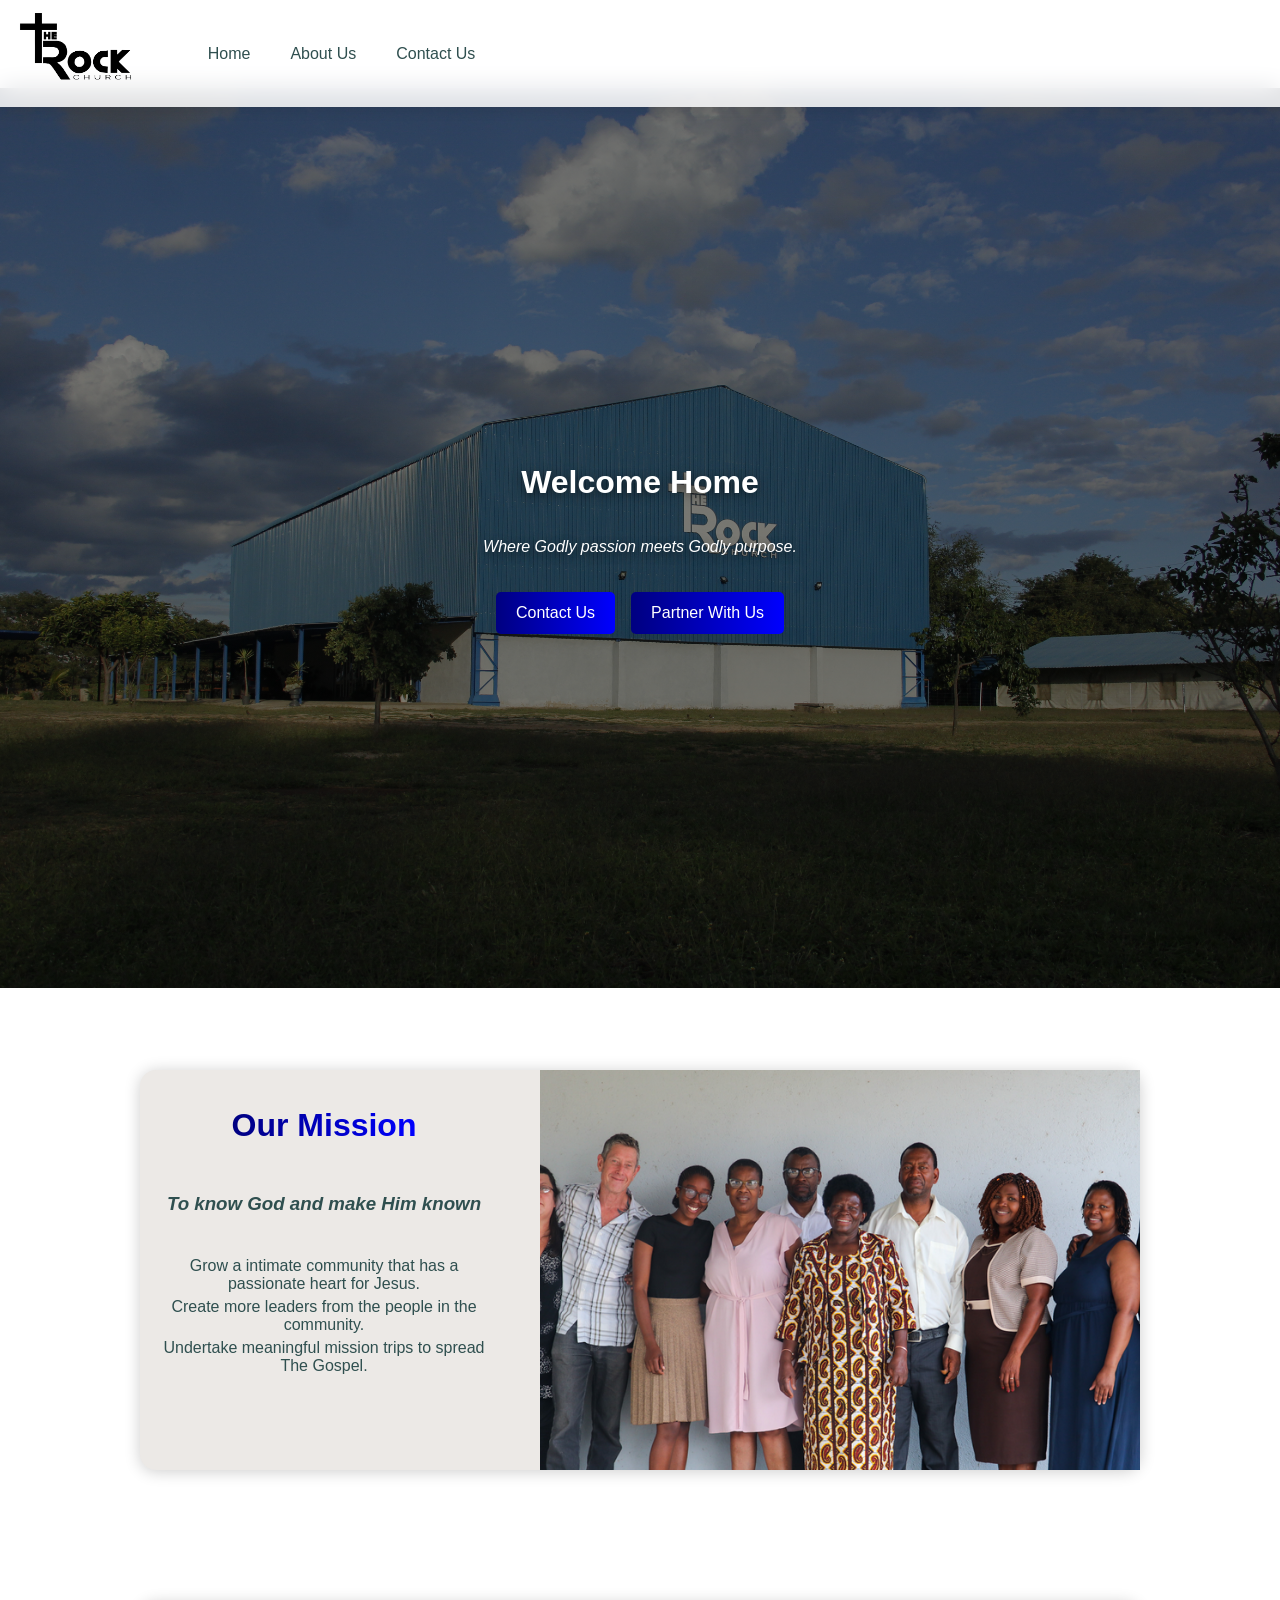
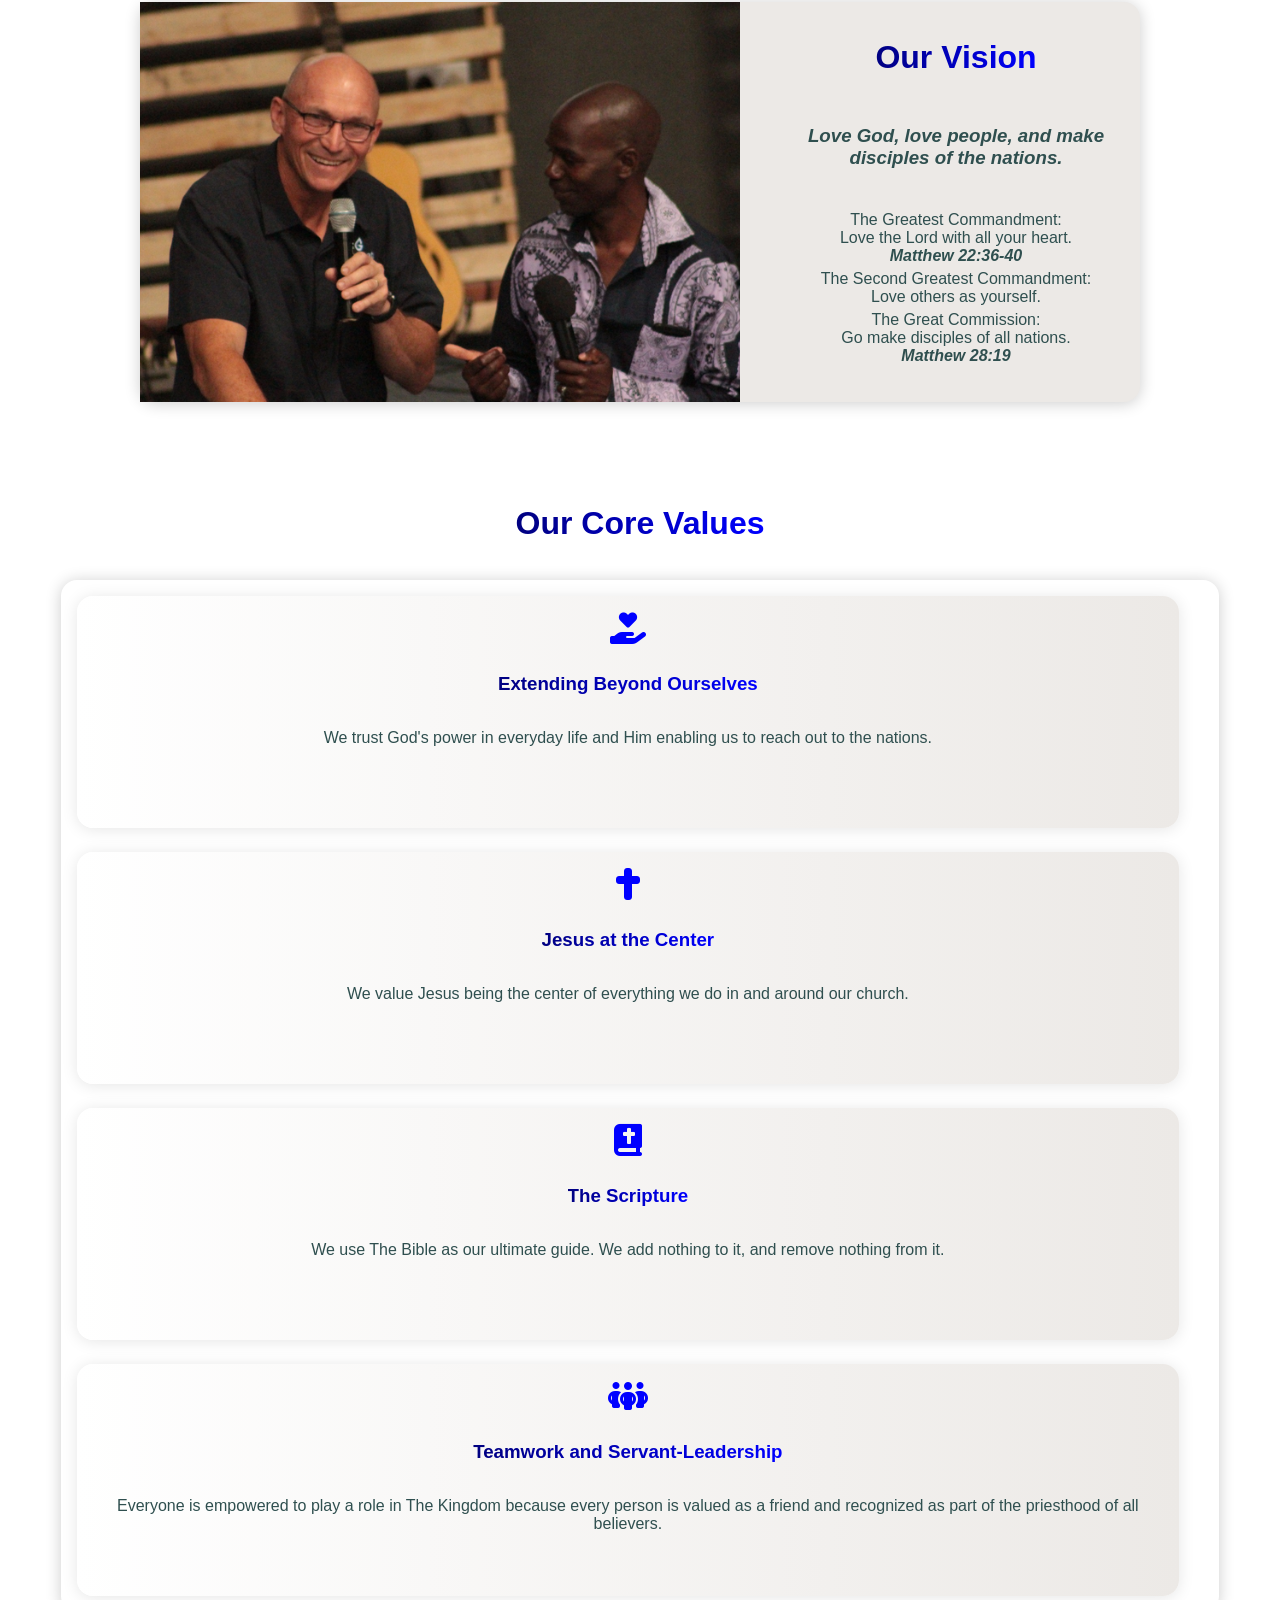
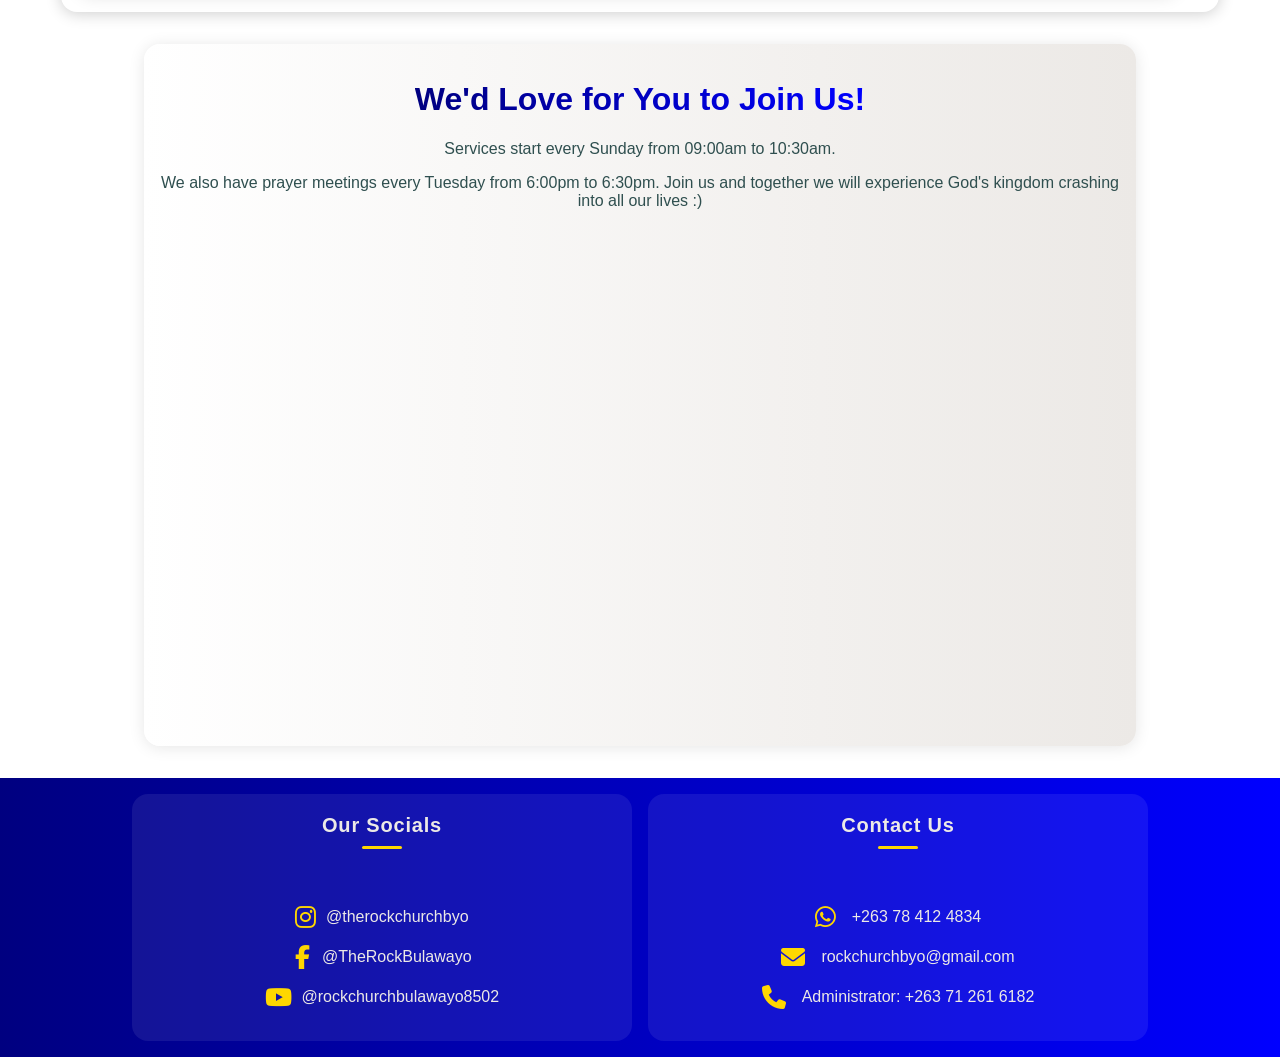
<file: index.html>
<!doctype html>
<html lang="en">
    <head>
        <title>The Rock Church</title>
        <meta charset="utf-8">
        <meta name="viewport" content="width=device-width, initial-scale=1">

        <link rel="icon" href="images/favicon.ico">
        <link rel="stylesheet" href="index.css">
        <link rel="stylesheet" href="https://cdnjs.cloudflare.com/ajax/libs/font-awesome/6.5.1/css/all.min.css" />

    </head>

    <body>
        <header>
            <div class="logo">
                <img src="images/logo.png" alt="Logo" height="100px">
            </div>

            <button class="menu-toggle" aria-label="Open menu">
                <span></span>
                <span></span>
                <span></span>
            </button>

            <nav>
                <ul class="nav-list">
                    <li class="nav-link"><a href="index.html">Home</a></li>
                    <li class="nav-link"><a href="#about-us">About Us</a></li>
                    <li class="nav-link"><a href="#contact-us">Contact Us</a></li>
                </ul>
            </nav>
        </header>

        <main>
            <div class="hero-section">
                <h1>Welcome Home</h1>
                <p><i>Where Godly passion meets Godly purpose.</i></p>

                <div class="hero-buttons">
                    <button class="btn"><a href="#contact-us">Contact Us</a></button> 
                    <button class="btn"><a href="finance.html">Partner With Us</a></button>
                </div>       
            </div>

            <div class="slide-content">
                <div class="card">
                    <div class="card-image" >
                        <img id="mission-image" src="images/Leaders.png" alt="Mission Image">
                    </div>

                    <div class="card-text" id="about-us">
                        <h1><span>Our Mission</span></h1>
                        <h3><i>To know God and make Him known</i></h3>
                        <ul>
                            <li>Grow a intimate community that has a passionate heart for Jesus.</li>
                            <li>Create more leaders from the people in the community.</li>
                            <li>Undertake meaningful mission trips to spread The Gospel.</li>
                        </ul>
                    </div>       
                </div>
            </div>

            <div class="slide-content">
                <div class="card">
                    <div class="card-image">
                        <img id="vision-image" src="images/Leaders2.png" alt="Vision Image">
                    </div>

                    <div class="card-text">
                        <h1><span>Our Vision</span></h1>
                        <h3><i>Love God, love people, and make disciples of the nations.</i></h3>

                        <ul>
                            <li>The Greatest Commandment:<br> Love the Lord with all your heart.<br> <i><b>Matthew 22:36-40</b></i></li>
                            <li>The Second Greatest Commandment:<br> Love others as yourself.</li>
                            <li>The Great Commission:<br> Go make disciples of all nations.<br> <i><b>Matthew 28:19</b></i></li>
                        </ul>
                    </div>       
                </div>
            </div>


            <div class="content">
                <h1 class="values"><span>Our Core Values</span></h1>

                <div class="window">
                    <div class="panel">
                        <i class="fa-solid fa-hand-holding-heart panel-icon"></i>
                        <h3><span>Extending Beyond Ourselves</span></h3>
                        <p>We trust God's power in everyday life and Him enabling us to reach out to the nations.<br><br><br></p>
                    </div>

                    <div class="panel">
                        <i class="fa-solid fa-cross panel-icon"></i>
                        <h3><span>Jesus at the Center</span></h3>
                        <p>We value Jesus being the center of everything we do in and around our church.<br><br><br><br><br></p>
                    </div>

                    <div class="panel">
                        <i class="fa-solid fa-bible panel-icon"></i>
                        <h3><span>The Scripture</span></h3>
                        <p>We use The Bible as our ultimate guide. We add nothing to it, and remove nothing from it.<br><br><br><br><br><br></p>
                    </div>

                    <div class="panel">
                        <i class="fa-solid fa-people-group panel-icon"></i>
                        <h3><span>Teamwork and Servant-Leadership</span></h3>
                        <p>Everyone is empowered to play a role in The Kingdom because every person is valued as a friend and recognized as part of the priesthood of all believers.</p>
                    </div>
                </div>
            </div>
            
            <div class="map-content">
                <h1><span>We'd Love for You to Join Us!</span></h1>
                <p>Services start every Sunday from 09:00am to 10:30am. </p>
                <p>We also have prayer meetings every Tuesday from 6:00pm to 6:30pm. Join us and together we will experience God's kingdom crashing into all our lives :)</p>

                <iframe src="https://www.google.com/maps/embed?pb=!1m18!1m12!1m3!1d3744.3412449882585!2d28.654286!3d-20.203135999999986!2m3!1f0!2f0!3f0!3m2!1i1024!2i768!4f13.1!3m3!1m2!1s0x1eb557896b682e6d%3A0x58d532d0ccd2eee3!2sThe%20Rock%20Church!5e0!3m2!1sen!2szw!4v1766166968592!5m2!1sen!2szw" 
                    width="100%" 
                    height="500" 
                    style="border:0;" 
                    allowfullscreen="" 
                    loading="lazy" 
                    referrerpolicy="no-referrer-when-downgrade">
                </iframe>
            </div>
        </main>

        <footer>
            <div class="footer-content">
                <h3>Our Socials</h3>

                <ul class="footer-list">
                    <li><a href="https://www.instagram.com/therockchurchbyo/"><i class="fa-brands fa-instagram footer-icon"></i> @therockchurchbyo</a></li>
                    <li><a href="https://www.facebook.com/TheRockBulawayo"><i class="fa-brands fa-facebook-f footer-icon"></i> @TheRockBulawayo</a></li>
                    <li><a href="http://www.youtube.com/@rockchurchbulawayo8502"><i class="fa-brands fa-youtube footer-icon"></i> @rockchurchbulawayo8502</a></li>
                </ul>
            </div>

            <div class="footer-content" id="contact-us">
                <h3>Contact Us</h3>

                <ul class="footer-list">
                    <li><i class="fa-brands fa-whatsapp footer-icon"></i><a href="https://api.whatsapp.com/send/?phone=263784124834&text&type=phone_number&app_absent=0">+263 78 412 4834</a></li>
                    <li><i class="fa-solid fa-envelope footer-icon"></i>rockchurchbyo@gmail.com</li>
                    <li><i class="fa-solid fa-phone footer-icon"></i>Administrator: +263 71 261 6182</li>
                </ul>
            </div>
        </footer>

    <script>
        //for the slideshow
        const images = [
            "images/Leaders.png",
            "images/people1.png",
            "images/new1.png",
            "images/people4.png",
            "images/people7.png"
        ];

        let index = 0;
        const imageElement = document.getElementById("mission-image");

        setInterval(() => {
            imageElement.style.opacity = 0;

            setTimeout(() => {
                index = (index + 1) % images.length;
                imageElement.src = images[index];
                imageElement.style.opacity = 1;
            }, 300);
        }, 4000);

        const images2 = [
            "images/Leaders2.png",
            "images/people2.png",
            "images/people5.png",
            "images/people6.png",
            "images/people3.png"
        ];

        let index2 = 0;
        const imageElement2 = document.getElementById("vision-image");

        setInterval(() => {
            imageElement2.style.opacity = 0;

            setTimeout(() => {
                index2 = (index + 1) % images2.length;
                imageElement2.src = images2[index2];
                imageElement2.style.opacity = 1;
            }, 300);
        }, 4000);
        
        //for the menu toggle
        const menuToggle = document.querySelector(".menu-toggle");
        const navList = document.querySelector(".nav-list");

        menuToggle.addEventListener("click", () => {
            menuToggle.classList.toggle("active");
            navList.classList.toggle("active");
        });

    </script>
    </body>
</html>
</file>
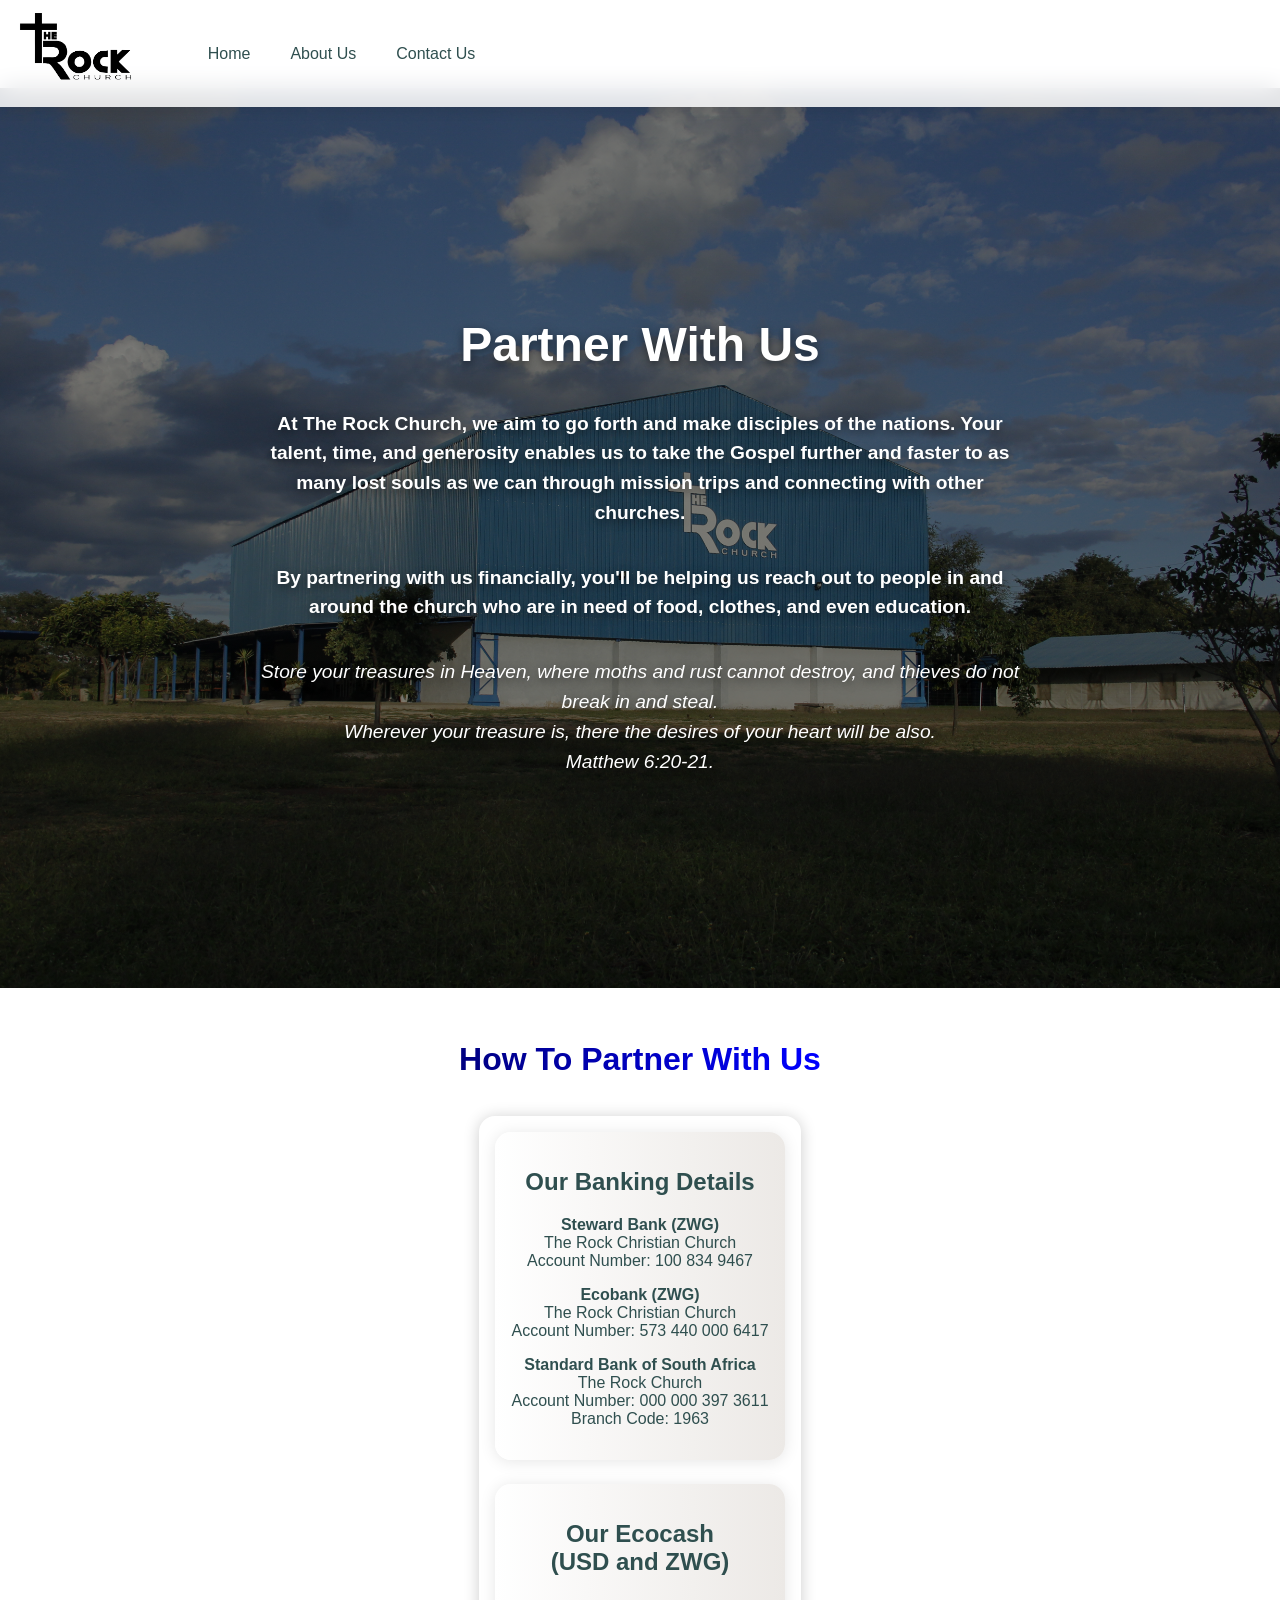
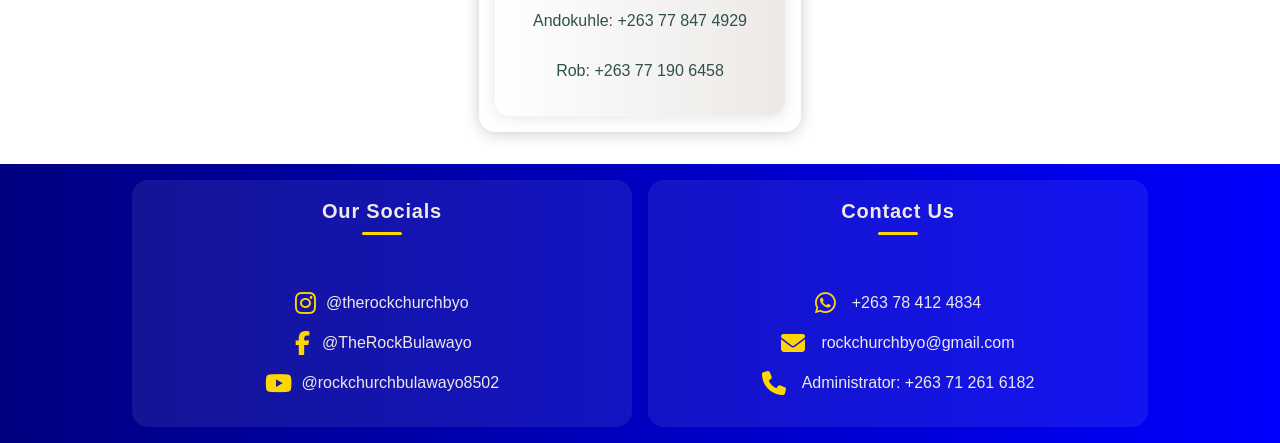
<file: finance.html>
<!doctype html>
<html lang="en">
    <head>
        <title>The Rock Church</title>
        <meta charset="utf-8">
        <meta name="viewport" content="width=device-width, initial-scale=1">

        <link rel="icon" href="images/favicon.ico">
        <link rel="stylesheet" href="index.css">
        <link rel="stylesheet" href="https://cdnjs.cloudflare.com/ajax/libs/font-awesome/6.5.1/css/all.min.css" />

    </head>

    <body>
        <bruhy>
        <header>
            <div class="logo">
                <img src="images/logo.png" alt="Logo" height="100px">
            </div>

            <button class="menu-toggle" aria-label="Open menu">
                <span></span>
                <span></span>
                <span></span>
            </button>

            <nav>
                <ul class="nav-list">
                    <li class="nav-link"><a href="index.html">Home</a></li>
                    <li class="nav-link"><a href="index.html#about-us">About Us</a></li>
                    <li class="nav-link"><a href="#contact-us">Contact Us</a></li>
                </ul>
            </nav>
        </header>

        <main>
            <div class="hero-section" >
                <div id="finance-hero">
                    <h1>Partner With Us</h1>

                    <p><strong>At The Rock Church, we aim to go forth and make disciples of the nations. Your talent, time, and generosity enables us to take the Gospel further and faster to as many lost souls as we can through mission trips and connecting with other churches.</strong></p>
                    <p><strong>By partnering with us financially, you'll be helping us reach out to people in and around the church who are in need of food, clothes, and even education.</strong> </p>

                    <p><i>Store your treasures in Heaven, where moths and rust cannot destroy, and thieves do not break in and steal.<br> Wherever your treasure is, there the desires of your heart will be also.<br> Matthew 6:20-21.</i></p>
                </div>    
            </div>

            <div class="content" id="finance-content">
                <h1 id="partner-title"><span>How To Partner With Us</span></h1>

                <div class="window" id="finance-window">
                    <div class="panel" id="banking">
                        <div>
                            <h2>Our Banking Details</h2>
                            <p><b>Steward Bank (ZWG)</b><br>The Rock Christian Church<br>Account Number: 100 834 9467</p>
                            <p><b>Ecobank (ZWG)</b><br>The Rock Christian Church<br>Account Number: 573 440 000 6417</p>
                            <p><b>Standard Bank of South Africa</b><br> The Rock Church<br>Account Number: 000 000 397 3611<br>Branch Code: 1963</p>
                        </div>
                    </div>

                    <div class="panel" id="ecocash">
                        <h2>Our Ecocash <br>(USD and ZWG)</h2>
                        <p>Andokuhle: +263 77 847 4929</p>
                        <p>Rob: +263 77 190 6458</p>
                    </div>
                </div>
            </div>
        </main>

        <footer>
            <div class="footer-content">
                <h3>Our Socials</h3>

                <ul class="footer-list">
                    <li><a href="https://www.instagram.com/therockchurchbyo/"><i class="fa-brands fa-instagram footer-icon"></i> @therockchurchbyo</a></li>
                    <li><a href="https://www.facebook.com/TheRockBulawayo"><i class="fa-brands fa-facebook-f footer-icon"></i> @TheRockBulawayo</a></li>
                    <li><a href="http://www.youtube.com/@rockchurchbulawayo8502"><i class="fa-brands fa-youtube footer-icon"></i> @rockchurchbulawayo8502</a></li>
                </ul>
            </div>

            <div class="footer-content" id="contact-us">
                <h3>Contact Us</h3>

                <ul class="footer-list">
                    <li><i class="fa-brands fa-whatsapp footer-icon"></i><a href="https://api.whatsapp.com/send/?phone=263784124834&text&type=phone_number&app_absent=0">+263 78 412 4834</a></li>
                    <li><i class="fa-solid fa-envelope footer-icon"></i>rockchurchbyo@gmail.com</li>
                    <li><i class="fa-solid fa-phone footer-icon"></i>Administrator: +263 71 261 6182</li>
                </ul>
            </div>
        </footer>

    <script>
        //for the slideshow
        const images = [
            "images/Leaders.png",
            "images/people1.png",
            "images/people4.png",
            "images/people5.png",
            "images/people7.png"
        ];

        let index = 0;
        const imageElement = document.getElementById("mission-image");

        setInterval(() => {
            imageElement.style.opacity = 0;

            setTimeout(() => {
                index = (index + 1) % images.length;
                imageElement.src = images[index];
                imageElement.style.opacity = 1;
            }, 300);
        }, 4000);

        const images2 = [
            "images/Leaders2.png",
            "images/people2.png",
            "images/people3.png",
            "images/people6.png"
        ];

        let index2 = 0;
        const imageElement2 = document.getElementById("vision-image");

        setInterval(() => {
            imageElement2.style.opacity = 0;

            setTimeout(() => {
                index2 = (index + 1) % images2.length;
                imageElement2.src = images2[index2];
                imageElement2.style.opacity = 1;
            }, 300);
        }, 4000);
        
        //for the menu toggle
        const menuToggle = document.querySelector(".menu-toggle");
        const navList = document.querySelector(".nav-list");

        menuToggle.addEventListener("click", () => {
            menuToggle.classList.toggle("active");
            navList.classList.toggle("active");
        });

    </script>
    </body>
</html>
</file>
<file: index.css>
/*CONTAINS STYLING FOR BOTH THE HOME PAGE AND DONATE PAGE*/

* {
    transition: 
        background-color 0.25s ease,
        color 0.25s ease,
        transform 0.25s ease,
        box-shadow 0.25s ease,
        opacity 0.25s ease;
}   /*simple transitions for most elements*/


body{
    margin: 0;
    background-color: #fff;
    color: darkslategrey;
    font-family: Helvetica;
    overflow-x: hidden;
}

span{
    background: linear-gradient(to right,#000080,#0000FF);
    -webkit-background-clip: text;
    color: transparent;
}

header{ /*NAV BAR*/
    display: flex;
    flex-direction: row;
    align-items: center;
    padding: 1rem;
    position: fixed;
    background: rgba(255,255,255,0.85);
    backdrop-filter: blur(12px);
    -webkit-backdrop-filter: blur(12px);
    width: 100%;
    height: 75px;
    top: 0;
    left: 0;
    box-shadow: 0 4px 12px rgba(0, 0, 0, 0.08);
    z-index: 1000;
}

.menu-toggle{
    width: 44px;
    height: 44px;
    padding: 0;
    display: none;
    background: none;
    border: none;
    cursor: pointer;
    padding: 0.5rem;
}

.menu-toggle span{
    display: block;
    border-radius: 2px;
    background: #000080;
    width: 26px;
    height: 3px;
    margin: 4px 0;
    transform-origin: center;
    transition: 0.3s ease;
}

.menu-toggle:hover span {
    background: #0000FF;
}

.nav-list{
    display: flex;
    flex-direction: row;
    gap: 1rem;
    margin: 0;
    padding: 0;
    list-style: none;
    align-items: center;

    flex-wrap: wrap;
    white-space: nowrap;
    width: 100%;
    height: 100%;
}

.nav-list a{
    text-decoration: none;
    color: darkslategray;
    padding: 0.5rem 0.75rem;
    border-radius: 0.5rem;
    font-weight: 500;
    transition: color .3s ease, background .3s ease;
    position: relative;

}

.nav-list a:hover{
    color: #0000FF;
    transform: translateY(-1px);
}

.nav-list a:active{
    background: rgba(0,0,255,0.15);
}

.nav-list a::after{
    content: "";
    position: absolute;
    left: 50%;
    bottom: -4px;
    width: 0;
    height: 2px;
    background: linear-gradient(to right,#000080,#0000FF);
    transition: width .3s ease, left .3s ease;
}

.nav-list a:hover::after{
    width: 100%;
    left: 0;
}   /*END OF NAV BAR*/


main{
    padding-top: 5.5rem;
}

.hero-section{
    color: white;
    display: flex;
    flex-direction: column;
    align-items: center;
    justify-content: center;
    width: 100%;
    height: 100vh;
    margin: 0;
    background-image: linear-gradient(rgba(0,0,0,0.5),rgba(0,0,0,0.5)), url(images/hero.JPG);
    background-size: cover;
    background-position: center;
}

.hero-buttons{
    display: flex;
    gap: 1rem;
    align-items: stretch;
    justify-content: center;
    margin-top: 20px;
}

.hero-buttons a{
    font-size: 1rem;
    text-decoration: none;
    color: white;
}

.btn{   /*ALL BUTTONS*/
    display: inline-flex;
    align-items: center;
    justify-content: center;
    border: 0;
    background-image: linear-gradient(to right,#000080,#0000FF);
    padding: 12px 20px;
    font-size: 1rem;
    border-radius: 5px;
    transition: transform 0.25s ease, 0.25s ease;
}

.btn:hover{
    box-shadow: 0 8px 20px rgba(0, 0, 0, 0.2);
    transform: translateY(-2px);
}

.btn:active{
    box-shadow: 0 4px 12px rgba(0, 0, 0, 0.15);
    transform: translateY(0);
}

#finance-hero{
    display: flex;
    flex-direction: column;
    justify-content: center;
    width: 60%;
    padding: 2rem;
    text-align: center;   
}

#finance-hero h1 {
    font-size: clamp(1.6rem, 4.5vw, 3rem);
    line-height: 1.2;
    margin-bottom: 1rem;
}

#finance-hero p {
    font-size: clamp(0.95rem, 2.5vw, 1.2rem);
    line-height: 1.55;
    margin-bottom: 1rem;
}


.hero-section p, .hero-section h1{
    color: #ffffff;
    text-shadow: 0 3px 10px rgba(0,0,0, 0.5);
}

.content{   /*GENERAL SECTIONS*/
    display: flex;
    flex-direction: column;
    flex-wrap: wrap;
    justify-content: center;
    align-items: center;
    max-width: 1200px;
    margin-block: 2rem;
    margin: 2rem auto;
    width: 100%;
    gap: 1rem;
}

.slide-content{ /*slide shows*/
    display: flex;
    flex-direction: column;
    flex-wrap: wrap;
    justify-content: center;
    align-items: center;
    max-width: 1200px;
    margin: 2rem auto;
    width: 100%;
    height: 500px;
    overflow: hidden;
    gap: 1rem;
}

.slide-content:nth-child(even) .card {
    flex-direction: row-reverse;
    border-radius: 1rem
}

.card{  /*CARDS*/
    height: 80%;
    display: flex;
    flex-direction: row;
    gap: 2rem;
    max-width: 1000px;
    box-shadow: 0 .1rem 1rem rgba(0, 0, 0, 0.2);
    border-radius: 1em;
    background: #ECE9E6;
    transition: transform 0.3s ease, box-shadow 0.3s ease;
    }

.card:hover{
    transform: translateY(-6px);
    box-shadow: 0 1rem 2rem rgba(0, 0, 0, 0.25);
}


.card-image{
    width: 60%;
    flex-shrink: 0; /*prevents resizing*/
    height: 100%;
    overflow: hidden;
}
.card-image img{
    width: 100%;
    height: 100%;
    display:block;
    object-fit: cover;
    transition: opacity 0.6s ease;
}

.card-text{
    height: 100%;
    width: 40%;
    text-align: center;
    padding: 1rem;
    display: flex;
    flex-direction: column;
    align-items: center;
    gap: 0.5rem;
}


.card ul{
    padding: 0;
    display: flex;
    flex-direction: column;
    justify-content: center;
    gap: 5px;
    list-style: none;
    text-align: center;
}



.window{    /*WINDOW + PANEL INFO*/
    height: 100%;
    margin: 0;
    padding: 1rem;
    display: grid;
    grid-template-columns: repeat(2 1fr);
    gap: 1.5rem;
    background: linear-gradient(to right, #FFFFFF, );
    box-shadow: 0 .1rem 1rem rgba(0, 0, 0, 0.2);
    border-radius: 1em;
    }

.panel{
    display: flex;
    max-width: 95%;
    height: 200px;
    flex-direction: column;
    align-items: center;
    text-align: center;
    background: linear-gradient(to right, #FFFFFF, #ECE9E6);
    box-shadow: 0 .1rem 1rem rgba(0, 0, 0, 0.1);
    border-radius: 1em;
    padding: 1rem;
    transition: transform 0.25s ease, box-shadow 0.25s ease;
}

#banking{
    display: flex;
    height: auto;
    flex-direction: row;
    align-items: center;
    justify-content: center;
    text-align: center;
    border-radius: 1em;
    padding: 1rem;
    transition: transform 0.25s ease, box-shadow 0.25s ease;
    gap: 1rem;
}

.panel:hover, .finance-panel:hover {
    transform: translateY(-4px);
    box-shadow: 0 0.8rem 1.6rem rgba(0, 0, 0, 0.2);
}

.panel-icon{
    transition: transform 0.25s ease;
    font-size: 2rem;
    color: #0000FF;
    margin-bottom: 10px;
}

.panel:hover .panel-icon, .finance-panel:hover {
    transform: scale(1.1);
}

.map-content{   /*MAP SECTION*/
    text-align: center;
    width: 75%;
    padding: 1rem;
    margin: auto;
    margin-bottom: 2rem;
    border-radius: 1em;
    overflow: hidden;
    box-shadow: 0 .1rem 1rem rgba(0,0,0,0.1);
    background: linear-gradient(to right, #FFFFFF, #ECE9E6);
}

/*FOOTER*/
footer{
    display: flex;
    flex-direction: row;
    align-items: center;
    justify-content: center;
    gap: 1rem;
    padding-top: 1rem;
    padding-bottom: 1rem;
    background: linear-gradient(to right, #000080, #0000FF);  
    width: 100%;
}

.footer-content{
    width: 100%;
    margin: 0;
    max-width: 500px;
    border-radius: 1em;
    background: rgba(255,255,255,0.08);
    backdrop-filter: none; /*blurs everything behind the element*/
    display: flex;
    flex-direction: column;
    text-align: center;
    align-items: center;
    justify-content: center;
}

footer h3{
    color: #ECE9E6;
    text-align: center;
    font-size: 1.25rem;
    letter-spacing: 0.05rem;
    margin-bottom: 1.5rem;
}

footer h3::after{
    content: "";
    display: block;
    width: 40px;
    height: 3px;
    background: #FFD700;
    margin: .6rem auto 0;
    border-radius: 2px;
}


.footer-list{
    list-style: none;
    padding: 1rem;
    width: 100%;
    display: flex;
    flex-direction: column;
    gap: 1rem;
}

.footer-list li{
    display: flex;
    align-items: center;
    justify-content: center;
    gap: 1rem;
    font-size: 1rem;
    color: #ECE9E6;
}

.footer-icon{
    color: #FFD700;
    font-size: 1.5rem;
    min-width: 20px;
}

.footer-list a{
    display: inline-flex;
    align-items: center;
    gap: 0.6rem;
    text-decoration: none;
    color: #ECE9E6;
    transition: opacity 0.25s ease, transform 0.25s ease;
}

.footer-list a:hover {
    opacity: 0.85;
    transform: translateY(-2px);
}

.footer-list a:active{
    opacity: 0.7;
}





@media (max-width: 768px) {
    html, body {
        max-width: 100%;
        overflow-x: hidden;
    }

    * {
        transition: transform 0.2s ease, opacity 0.2s ease;
    }

    .card:hover,
    .panel:hover,
    .btn:hover {
        transform: none;
        box-shadow: none;
    }


    /* Header */
    header {
        display: flex;
        flex-direction: column;
        align-items: center;
        padding: 0.5rem 1rem;
        height: 75px;
        position: fixed;
    }

    .logo img {
        height: 70px;
    }

    /* Navigation */
    .menu-toggle{
        display: block;
        position: absolute;
        right: 3rem;
        top: 1.5rem;
    }

    .menu-toggle.active span:nth-child(1) {
        transform: rotate(45deg) translate(5px, 5px);
    }

    .menu-toggle.active span:nth-child(2) {
        opacity: 0;
    }

    .menu-toggle.active span:nth-child(3) {
        transform: rotate(-45deg) translate(5px, -5px);
    }/*animates the toggle button*/


    .nav-list {
        position: absolute;
        top: 75px;
        left: 0;
        width: 100%;
        height: 100%;
        opacity: 0;
        pointer-events: none;
        background: rgba(255,255,255,0.98);
        flex-direction: column;
        align-items: center;
        gap: 1rem;
        padding: 1rem 0;
        max-height: 0;
        overflow: hidden;
        transition: opacity 0.2s ease, max-height 0.25s ease;    }

    .nav-list.active {
        max-height: 300px;
        opacity: 1;
        pointer-events: auto;
        padding: 1rem 0;
    }



    /* Hero */
    .hero-section {
        height: 120vh;
        padding: 0rem;
        display: flex;
        text-align: center;
        align-items: center;
        justify-content: center;
    }

    #partner-title{
        font-size: 1.5rem;
    }

    .hero-buttons {
        display: flex;
        flex-direction: column;
        align-items: center;
        width: 100%;
    }

    .btn {
        width: 40%;
    }

    .slide-content{
        height: auto;
        padding: 1rem 0;
    }

    /* Cards */
    .card {
        display: flex;
        flex-direction: column;
        width: auto;
        max-width: 90%;
        height: auto;
        box-shadow: 0 0.4rem 0.8rem rgba(0,0,0,0.15);
    }

    .card-text {
        text-align: center;
        width: 90%;
        height: auto;
        order: 1;
        padding: 1rem;
    }

    .card-image{
        width: 100%;
        height: 300px;
        order: 2;
    }

    .card-image img {
        width: 100%;
        height: 100%;
        object-fit: cover;
    }

    .card ul {
        padding-left: 0;
        list-style: none;
    }

    .slide-content:nth-child(even) .card {
        flex-direction: column;
    }

    /* Core Values */
    .window {
        box-shadow: none;
        grid-template-columns: 1fr;
        max-width: 90%;
    }

    .panel {
        max-width: 100%;
        height: 200px;
        box-shadow: 0 0.4rem 0.8rem rgba(0,0,0,0.15);
    }

    /*finance page stuff*/
    #finance-hero {
        width: 100%;
        max-width: 100%;
        padding: 1.25rem;
        box-sizing: border-box;
        height: auto;
    }

    #banking {
        flex-direction: column;
        height: auto;
    }

    #finance-content h1 {
        text-align: center;
        margin-inline: auto;
        width: 100%;
    }



    /* Map */
    .map-content{
        max-width: 90%;
        box-shadow: 0 .1rem 1rem rgba(0,0,0,0.2);
    }

    .map-content iframe {
        height: 300px;
    }

    /* Footer */
    footer {
        display: flex;
        flex-direction: column;
        align-items: center;
        justify-content: center;
        gap: 1rem;
        margin: 0;
        width: 100%;
    }

    .footer-content {
        width: 90%;
        display: flex;
        flex-direction: column;
        align-items: center;
    }

}
</file>
